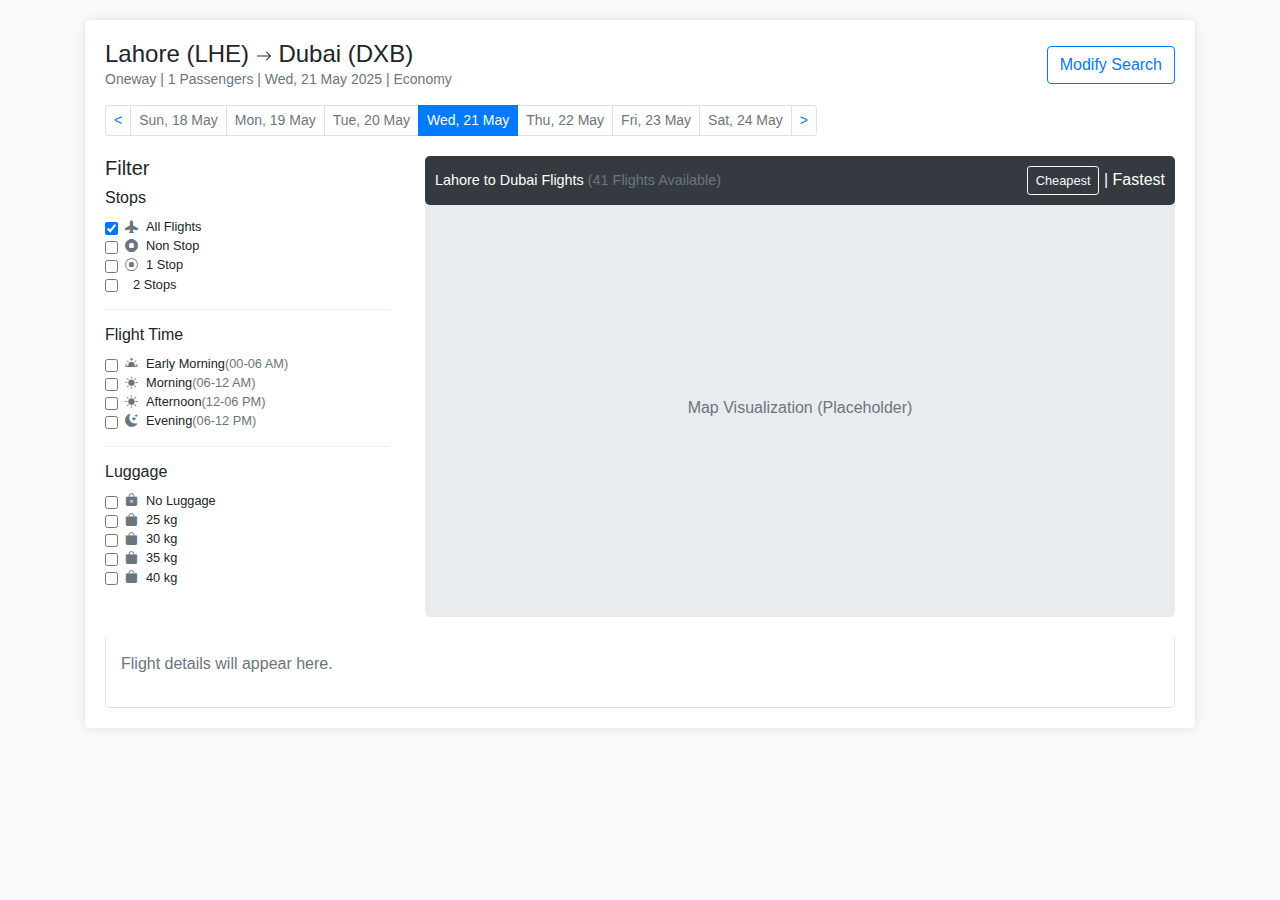
<file: link.html>
<!DOCTYPE html>
<html lang="en">
<head>
    <meta charset="UTF-8">
    <meta name="viewport" content="width=device-width, initial-scale=1.0">
    <title>Flight Search</title>
    <link rel="stylesheet" href="https://stackpath.bootstrapcdn.com/bootstrap/4.5.2/css/bootstrap.min.css">
    <link rel="stylesheet" href="https://cdn.jsdelivr.net/npm/bootstrap-icons@1.10.5/font/bootstrap-icons.min.css">
    <style>
        /* Basic custom styling to resemble the image */
        body {
            font-family: sans-serif;
            background-color: #f8f9fa;
        }
        .search-container {
            background-color: #fff;
            padding: 20px;
            margin: 20px auto;
            border-radius: 5px;
            box-shadow: 0 0 10px rgba(0, 0, 0, 0.1);
        }
        .flight-details-header {
            display: flex;
            justify-content: space-between;
            align-items: center;
            margin-bottom: 15px;
        }
        .flight-details-header h2 {
            font-size: 1.5rem;
            margin-bottom: 0;
        }
        .flight-details-header p {
            font-size: 0.875rem;
            color: #6c757d;
            margin-bottom: 0;
        }
        .date-selector {
            margin-bottom: 20px;
        }
        .filter-map-container {
            display: flex;
            gap: 20px;
        }
        .filter-section {
            flex: 0 0 300px; /* Adjust width as needed */
            padding-right: 15px;
        }
        .filter-group {
            margin-bottom: 15px;
            padding-bottom: 15px;
            border-bottom: 1px solid #eee;
        }
        .filter-group:last-child {
            border-bottom: none;
        }
        .filter-group h6 {
            font-size: 1rem;
            margin-bottom: 10px;
        }
        .form-check-label {
            display: flex;
            align-items: center;
        }
        .form-check-label i {
            margin-right: 8px;
            color: #6c757d; /* Adjust icon color */
        }
        .form-check-input:hover + .form-check-label {
            background-color: #f0f0f0; /* Basic hover effect */
            cursor: pointer;
        }
        .flight-info-header-map {
            background-color: #343a40;
            color: white;
            padding: 10px;
            border-radius: 5px;
            margin-bottom: 10px;
            display: flex;
            justify-content: space-between;
            align-items: center;
        }
        .flight-info-header-map > div:first-child {
            font-size: 0.9rem;
        }
        .flight-info-header-map button {
            font-size: 0.8rem;
        }
        .flight-map {
            flex: 1;
            background-color: #e9ecef; /* Placeholder for the map */
            height: auto; /* Adjust as needed */
            border-radius: 5px;
            display: flex;
            flex-direction: column; /* Stack header and map placeholder */
            align-items: stretch; /* Make header and placeholder full width */
            color: #6c757d;
        }
        .flight-map-placeholder {
            flex-grow: 1;
            display: flex;
            justify-content: center;
            align-items: center;
        }
        .flight-list-body {
            padding: 15px;
            background-color: #fff;
            border: 1px solid #dee2e6;
            border-top: none;
            border-radius: 0 0 5px 5px;
            margin-top: 20px; /* Add some space above the flight list */
        }
        /* More specific styling can be added as needed */
    </style>
</head>
<body>
    <div class="container">
        <div class="search-container">
            <div class="flight-details-header">
                <div>
                    <h2 class="h5">Lahore (LHE) <svg xmlns="http://www.w3.org/2000/svg" width="16" height="16" fill="currentColor" class="bi bi-arrow-right" viewBox="0 0 16 16">
                        <path fill-rule="evenodd" d="M1 8a.5.5 0 0 1 .5-.5h11.793l-3.146-3.147a.5.5 0 0 1 .708-.708l4 4a.5.5 0 0 1 0 .708l-4 4a.5.5 0 0 1-.708-.708L13.293 8.5H1.5a.5.5 0 0 1-.5-.5z"/>
                    </svg> Dubai (DXB)</h2>
                    <p class="text-muted small">Oneway | 1 Passengers | Wed, 21 May 2025 | Economy</p>
                </div>
                <div>
                    <button class="btn btn-outline-primary">Modify Search</button>
                </div>
            </div>

            <div class="date-selector">
                <nav aria-label="Flight Dates">
                    <ul class="pagination pagination-sm">
                        <li class="page-item"><a class="page-link" href="#">&lt;</a></li>
                        <li class="page-item"><a class="page-link text-muted" href="#">Sun, 18 May</a></li>
                        <li class="page-item"><a class="page-link text-muted" href="#">Mon, 19 May</a></li>
                        <li class="page-item"><a class="page-link text-muted" href="#">Tue, 20 May</a></li>
                        <li class="page-item active"><a class="page-link" href="#">Wed, 21 May</a></li>
                        <li class="page-item"><a class="page-link text-muted" href="#">Thu, 22 May</a></li>
                        <li class="page-item"><a class="page-link text-muted" href="#">Fri, 23 May</a></li>
                        <li class="page-item"><a class="page-link text-muted" href="#">Sat, 24 May</a></li>
                        <li class="page-item"><a class="page-link" href="#">&gt;</a></li>
                    </ul>
                </nav>
            </div>

            <div class="filter-map-container">
                <div class="filter-section">
                    <h5>Filter</h5>
                    <div class="filter-group">
                        <h6>Stops</h6>
                        <div class="form-check">
                            <input type="checkbox" class="form-check-input" id="allStops" checked>
                            <label class="form-check-label small" for="allStops"><i class="bi bi-airplane-fill"></i> All Flights</label>
                        </div>
                        <div class="form-check">
                            <input type="checkbox" class="form-check-input" id="nonStop">
                            <label class="form-check-label small" for="nonStop"><i class="bi bi-stop-circle-fill"></i> Non Stop</label>
                        </div>
                        <div class="form-check">
                            <input type="checkbox" class="form-check-input" id="oneStop">
                            <label class="form-check-label small" for="oneStop"><i class="bi bi-stop-circle"></i> 1 Stop</label>
                        </div>
                        <div class="form-check">
                            <input type="checkbox" class="form-check-input" id="twoStops">
                            <label class="form-check-label small" for="twoStops"><i class="bi bi-stop-circle-dotted"></i> 2 Stops</label>
                        </div>
                    </div>

                    <div class="filter-group">
                        <h6>Flight Time</h6>
                        <div class="form-check">
                            <input type="checkbox" class="form-check-input" id="earlyMorning">
                            <label class="form-check-label small" for="earlyMorning"><i class="bi bi-sunrise-fill"></i> Early Morning <span class="text-muted">(00-06 AM)</span></label>
                        </div>
                        <div class="form-check">
                            <input type="checkbox" class="form-check-input" id="morning">
                            <label class="form-check-label small" for="morning"><i class="bi bi-sun-fill"></i> Morning <span class="text-muted">(06-12 AM)</span></label>
                        </div>
                        <div class="form-check">
                            <input type="checkbox" class="form-check-input" id="afternoon">
                            <label class="form-check-label small" for="afternoon"><i class="bi bi-brightness-high-fill"></i> Afternoon <span class="text-muted">(12-06 PM)</span></label>
                        </div>
                        <div class="form-check">
                            <input type="checkbox" class="form-check-input" id="evening">
                            <label class="form-check-label small" for="evening"><i class="bi bi-moon-stars-fill"></i> Evening <span class="text-muted">(06-12 PM)</span></label>
                        </div>
                    </div>

                    <div class="filter-group">
                        <h6>Luggage</h6>
                        <div class="form-check">
                            <input type="checkbox" class="form-check-input" id="noLuggage">
                            <label class="form-check-label small" for="noLuggage"><i class="bi bi-bag-x-fill"></i> No Luggage</label>
                        </div>
                        <div class="form-check">
                            <input type="checkbox" class="form-check-input" id="25kg">
                            <label class="form-check-label small" for="25kg"><i class="bi bi-bag-fill"></i> 25 kg</label>
                        </div>
                        <div class="form-check">
                            <input type="checkbox" class="form-check-input" id="30kg">
                            <label class="form-check-label small" for="30kg"><i class="bi bi-bag-fill"></i> 30 kg</label>
                        </div>
                        <div class="form-check">
                            <input type="checkbox" class="form-check-input" id="35kg">
                            <label class="form-check-label small" for="35kg"><i class="bi bi-bag-fill"></i> 35 kg</label>
                        </div>
                        <div class="form-check">
                            <input type="checkbox" class="form-check-input" id="40kg">
                            <label class="form-check-label small" for="40kg"><i class="bi bi-bag-fill"></i> 40 kg</label>
                        </div>
                    </div>
                </div>
                <div class="flight-map">
                    <div class="flight-info-header-map">
                        <div>Lahore to Dubai Flights <span class="text-muted">(41 Flights Available)</span></div>
                        <div><button class="btn btn-sm btn-outline-light">Cheapest</button> | Fastest</div>
                    </div>
                    <div class="flight-map-placeholder">
                        <p class="text-center">Map Visualization (Placeholder)</p>
                    </div>
                </div>
            </div>

            <div class="flight-list-body">
                <p class="text-muted">Flight details will appear here.</p>
            </div>
        </div>
    </div>

    <script src="https://code.jquery.com/jquery-3.5.1.slim.min.js"></script>
    <script src="https://cdn.jsdelivr.net/npm/@popperjs/core@2.5.3/dist/umd/popper.min.js"></script>
    <script src="https://stackpath.bootstrapcdn.com/bootstrap/4.5.2/js/bootstrap.min.js"></script>
</body>
</html>
</file>
